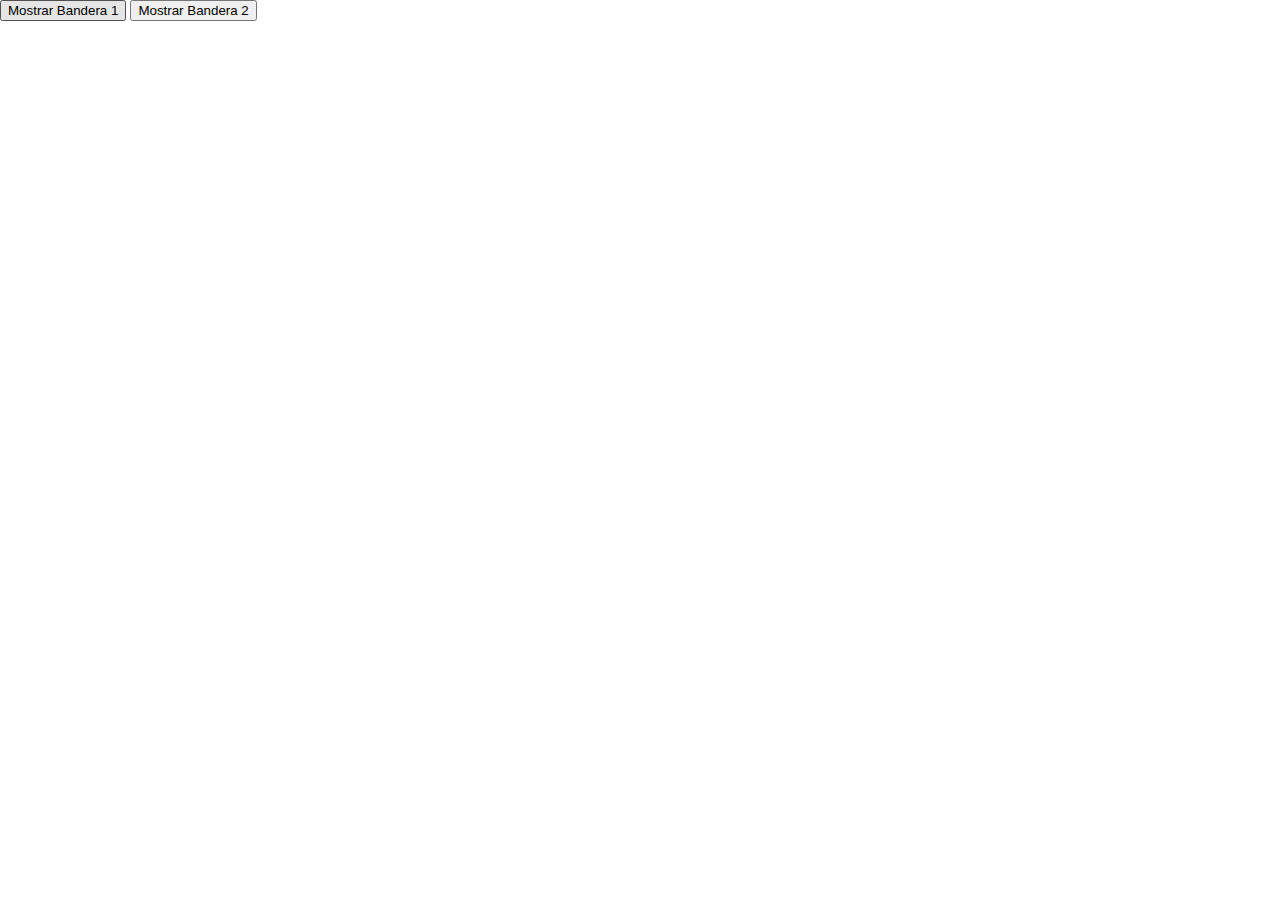
<file: index.html>
<!DOCTYPE html>
<html lang="en">

<head>
    <meta charset="UTF-8">
    <meta http-equiv="X-UA-Compatible" content="IE=edge">
    <meta name="viewport" content="width=device-width, initial-scale=1.0">
    <link rel="stylesheet" href="index.css">
    <title>Flags</title>
</head>

<body>
    <div id="usa" style="display:none;">
        <div id="azul">
            <div id="estrella1"></div>
            <div id="estrella2"></div>
            <div id="estrella3"></div>
            <div id="estrella4"></div>
            <div id="estrella5"></div>
            <div id="estrella6"></div>
            <div id="estrella7"></div>
            <div id="estrella8"></div>
            <div id="estrella9"></div>
            <div id="estrella10"></div>
            <div id="estrella11"></div>
            <div id="estrella12"></div>
            <div id="estrella13"></div>
            <div id="estrella14"></div>
            <div id="estrella15"></div>
            <div id="estrella16"></div>
            <div id="estrella17"></div>
            <div id="estrella18"></div>
            <div id="estrella19"></div>
            <div id="estrella20"></div>
            <div id="estrella21"></div>
            <div id="estrella22"></div>
            <div id="estrella23"></div>
            <div id="estrella24"></div>
            <div id="estrella25"></div>
            <div id="estrella26"></div>
            <div id="estrella27"></div>
            <div id="estrella28"></div>
            <div id="estrella29"></div>
            <div id="estrella30"></div>
            <div id="estrella31"></div>
            <div id="estrella32"></div>
            <div id="estrella33"></div>
            <div id="estrella34"></div>
            <div id="estrella35"></div>
            <div id="estrella36"></div>
            <div id="estrella37"></div>
            <div id="estrella38"></div>
            <div id="estrella39"></div>
            <div id="estrella40"></div>
            <div id="estrella41"></div>
            <div id="estrella42"></div>
            <div id="estrella43"></div>
            <div id="estrella44"></div>
            <div id="estrella45"></div>
            <div id="estrella46"></div>
            <div id="estrella47"></div>
            <div id="estrella48"></div>
            <div id="estrella49"></div>
            <div id="estrella50"></div>
        </div>
        <div id="linea1"></div>
        <div id="linea2"></div>
        <div id="linea3"></div>
        <div id="linea4"></div>
        <div id="linea5"></div>
        <div id="linea6"></div>
        <div id="linea7"></div>
    </div>
    <div id="mexico" style="display: none;">
        <div id="verde"></div>
        <div id="aguila"></div>
        <div id="rojo"></div>
    </div>
    <div id="chile" style="display: none;">
        <div id="azul1"></div>
        <div id="estrella51"></div>
        <div id="rojo1"></div>
    </div>
    <div id="argentina" style="display: none;">
        <div id="azul2"></div>
        <div id="escudo"></div>
        <div id="azul3"></div>
    </div>
    </div>
    <div id="alemania" style="display: none;">
        <div id="negro"></div>
        <div id="rojo2"></div>
        <div id="amarillo"></div>
    </div>
    <div id="alaska" style="display: none;">
        <div id="estrella52"></div>
        <div id="estrella53"></div>
        <div id="estrella54"></div>
        <div id="estrella55"></div>
        <div id="estrella56"></div>
        <div id="estrella57"></div>
        <div id="estrella58"></div>
        <div id="estrella59"></div>
    </div>

    <div id="china" style="display: none;">
        <div id="estrella60"></div>
        <div id="estrella61"></div>
        <div id="estrella62"></div>
        <div id="estrella63"></div>
        <div id="estrella64"></div>
    </div>
    </div>

    <div id="canada" style="display:none;">
        <div id="rojo3"></div>
        <div id="hoja"></div>
        <div id="rojo4"></div>
    </div>

    <div id="francia" style="display:none;">
        <div id="azul4"></div>
        <div id="rojo5"></div>
    </div>
    <div id="italia" style="display: none;">
        <div id="rojo6"></div>
        <div id="verde2"></div>
    </div>

    <div id="japon" style="display: none;">
        <div id="circuloRojo"></div>
    </div>

    <div id="rusia" style="display: none;">
        <div id="escudo1"></div>
        <div id="azul5"></div>
        <div id="rojo7"></div>
    </div>
    <div id="tailandia" style="display: none;">
        <div id="rojo8"></div>
        <div id="azul6"></div>
        <div id="rojo9"></div>
    </div>
    <div id="ecuador" style="display: none;">
        <div id="amarillo1"></div>
        <div id="azul7"></div>
        <div id="rojo10"></div>
        <div id="escudo2"></div>
    </div>
    <section id="bandera1" style="display: none;">
        Bandera 1
    </section>
    <section id="bandera2" style="display: none;">
        Bandera 2
    </section>

    <button id="mostrarBandera1">
        Mostrar Bandera 1
    </button>

    <button id="mostrarBandera2">
        Mostrar Bandera 2
    </button>

    <script>
        document.getElementById("mostrarBandera1").addEventListener("click", function () {
            var bandera1 = document.getElementById("bandera1");
            var bandera2 = document.getElementById("bandera2");

            bandera1.style.display = "";
            bandera2.style.display = "none";
        })

        document.getElementById("mostrarBandera2").addEventListener("click", function () {
            var bandera1 = document.getElementById("bandera1");
            var bandera2 = document.getElementById("bandera2");

            bandera1.style.display = "none";
            bandera2.style.display = "";
        })
    </script>
    <script src="index.js"></script>
</body>

</html>
</file>
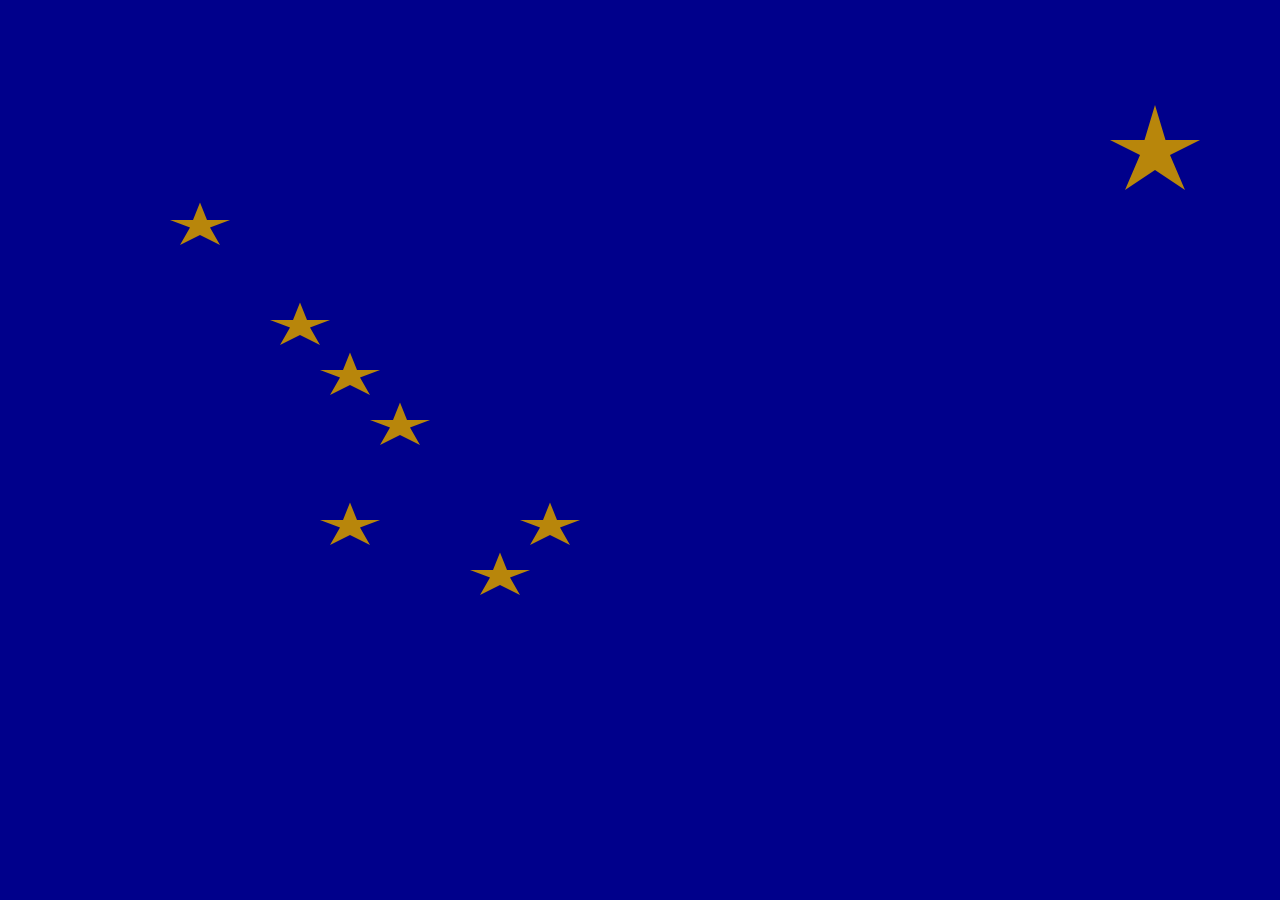
<file: bandera de alaska/index.html>
<!DOCTYPE html>
<html lang="en">
<head>
    <meta charset="UTF-8">
    <meta http-equiv="X-UA-Compatible" content="IE=edge">
    <meta name="viewport" content="width=device-width, initial-scale=1.0">
    <link rel="stylesheet" href="index.css">
    <title>Alaska</title>
</head>
<body>
    <div id="estrella"></div>
    <div id="estrella1"></div>
    <div id="estrella2"></div>
    <div id="estrella3"></div>
    <div id="estrella4"></div>
    <div id="estrella5"></div>
    <div id="estrella6"></div>
    <div id="estrella7"></div>
</body>
</html>
</file>
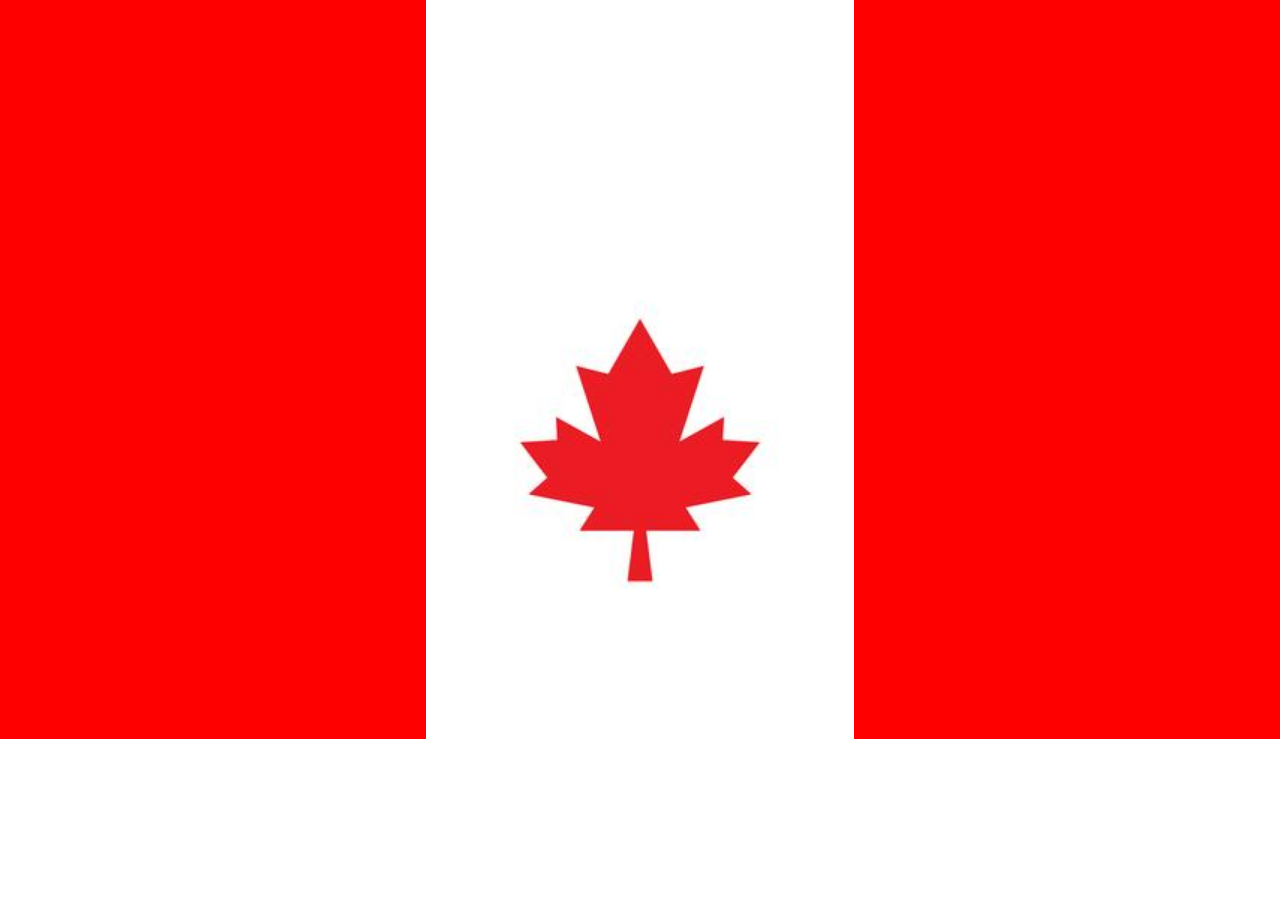
<file: bandera de canada/index.html>
<!DOCTYPE html>
<html lang="en">
<head>
    <meta charset="UTF-8">
    <meta http-equiv="X-UA-Compatible" content="IE=edge">
    <meta name="viewport" content="width=device-width, initial-scale=1.0">
    <title>Canada</title>
    <link rel="stylesheet" href="index.css">
</head>
<body>
    <div id="rojo1"></div>
    <div id="hoja"></div>
    <div id="rojo2"></div>
</body>
</html>
</file>
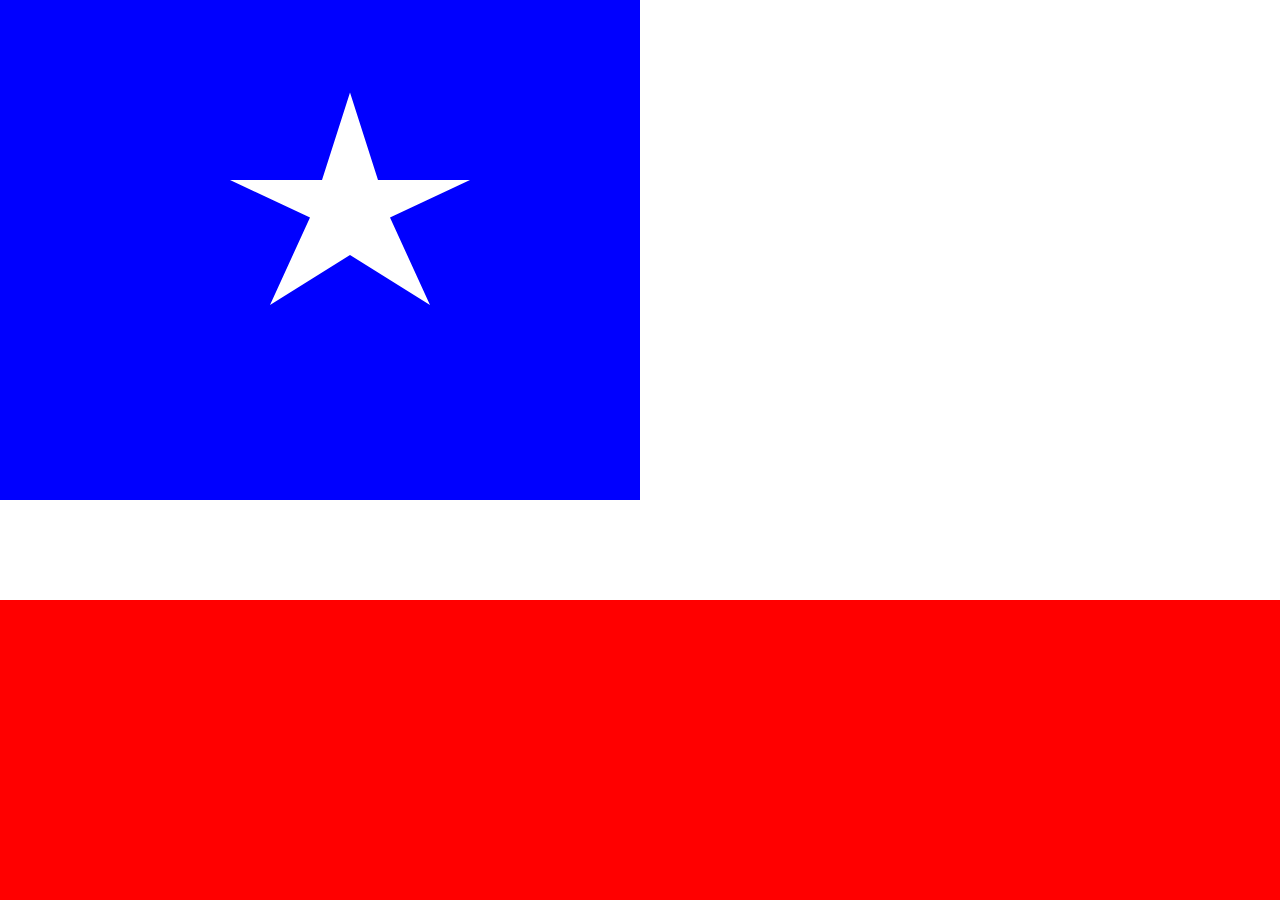
<file: bandera de chile/index.html>
<!DOCTYPE html>
<html lang="en">
<head>
    <meta charset="UTF-8">
    <meta http-equiv="X-UA-Compatible" content="IE=edge">
    <meta name="viewport" content="width=device-width, initial-scale=1.0">
    <link rel="stylesheet" href="index.css">
    <title>Chile</title>
</head>
<body>
   <div id="azul"></div>
   <div id="estrella"></div> 
   <div id="rojo"></div>
</body>
</html>
</file>
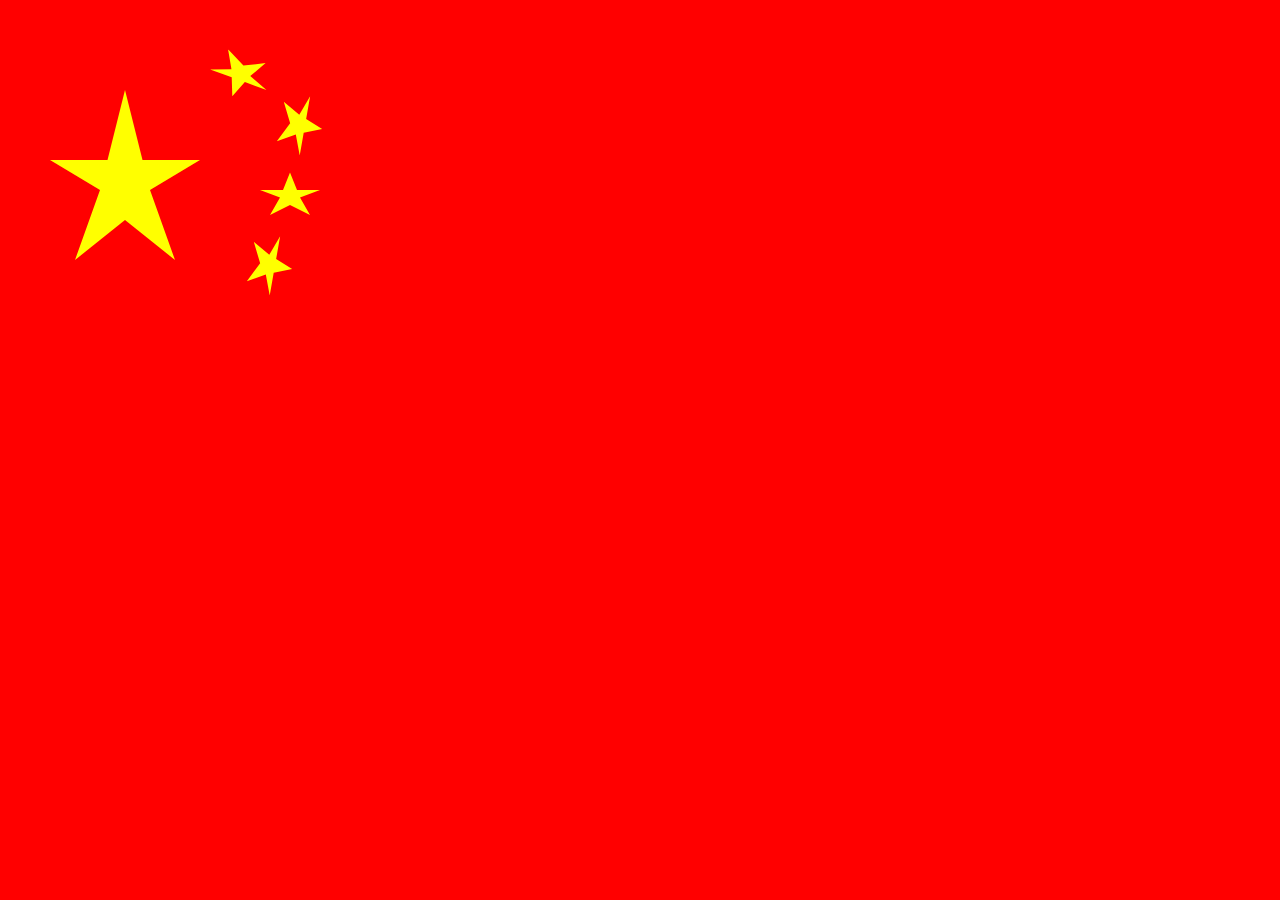
<file: bandera de china/index.html>
<!DOCTYPE html>
<html lang="en">
<head>
    <meta charset="UTF-8">
    <meta http-equiv="X-UA-Compatible" content="IE=edge">
    <meta name="viewport" content="width=device-width, initial-scale=1.0">
    <title>中國</title>
    <link rel="stylesheet" href="index.css">
</head>
<body>
    <div id="estrella"></div>
    <div id="estrella1"></div>
    <div id="estrella2"></div>
    <div id="estrella3"></div>
    <div id="estrella4"></div>
</body>
</html>
</file>
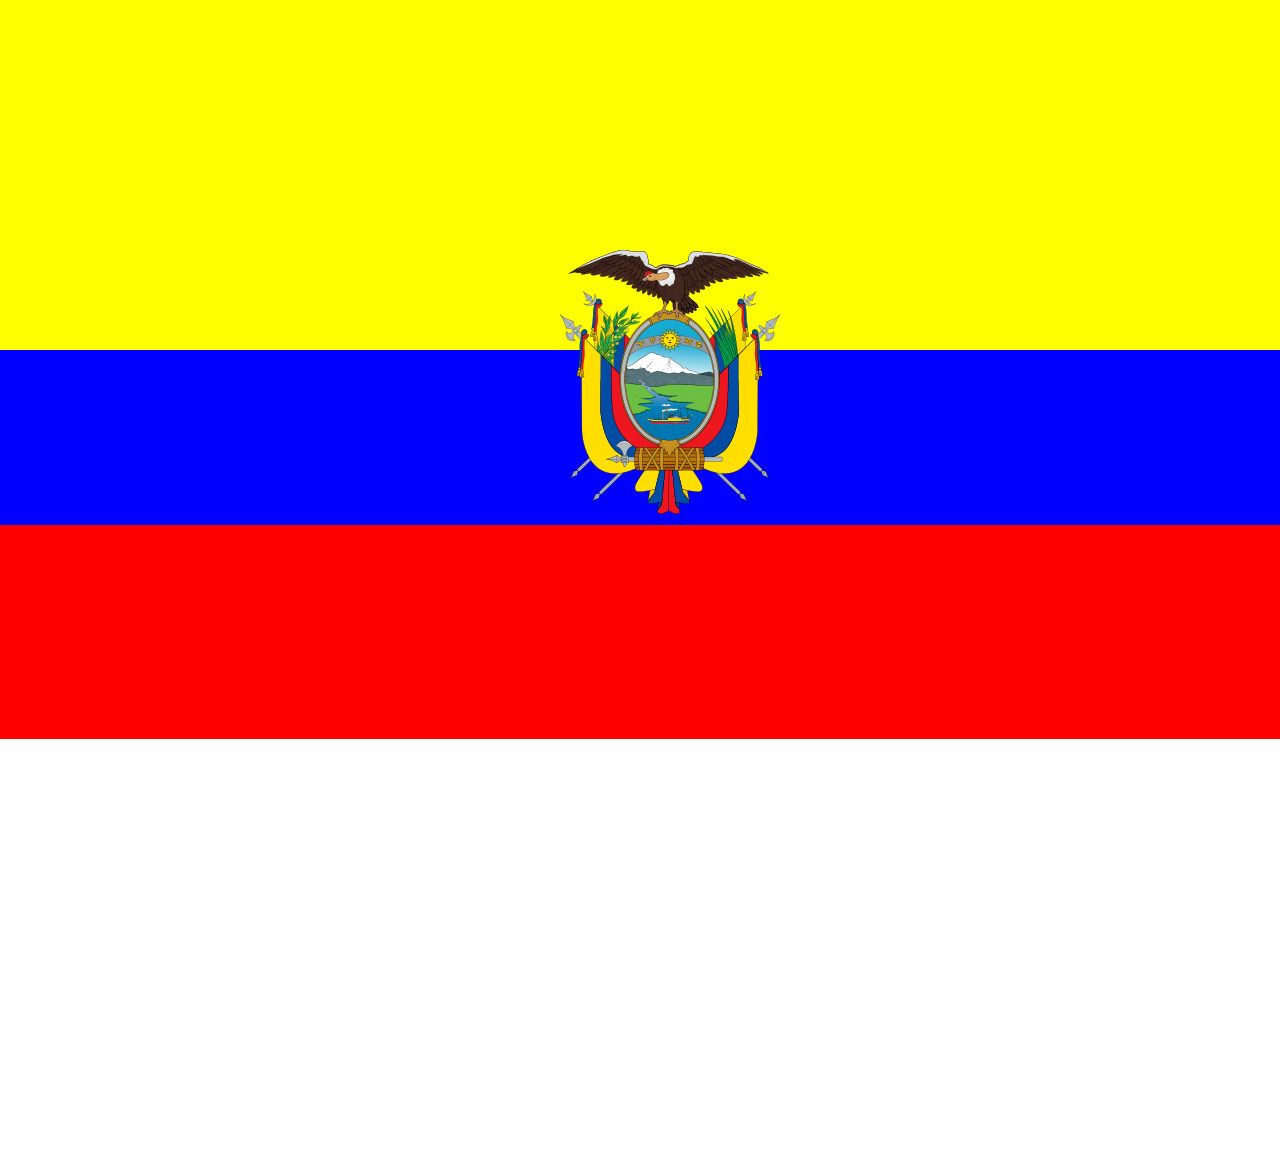
<file: bandera de ecuador/index.html>
<!DOCTYPE html>
<html lang="en">
<head>
    <meta charset="UTF-8">
    <meta http-equiv="X-UA-Compatible" content="IE=edge">
    <meta name="viewport" content="width=device-width, initial-scale=1.0">
    <link rel="stylesheet" href="index.css">
    <title>Ecuador</title>
</head>
<body>
    <div id="amarillo"></div>
    <div id="azul"></div>
    <div id="rojo"></div>
    <div id="escudo"></div>
</body>
</html>
</file>
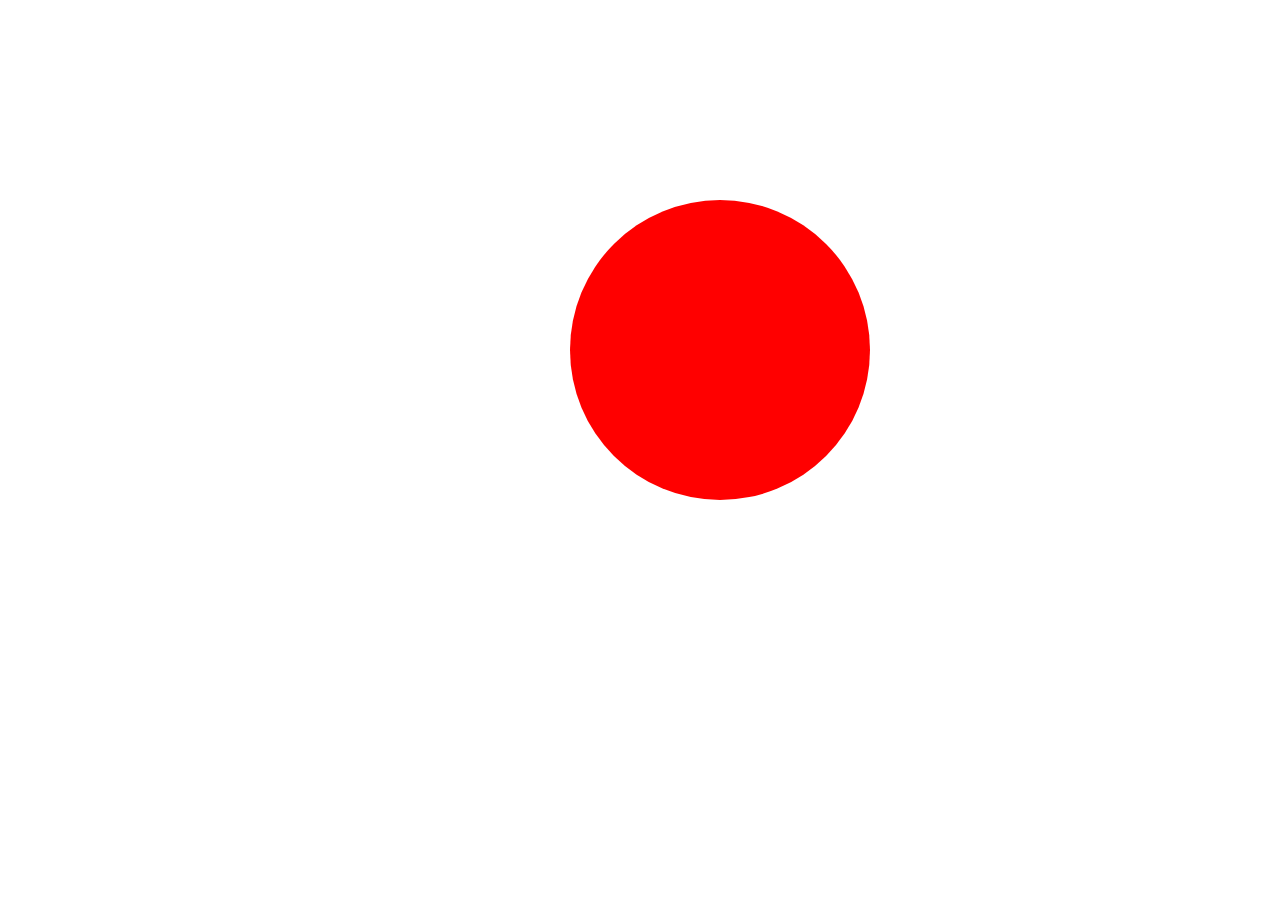
<file: bandera de japon/index.html>
<!DOCTYPE html>
<html lang="en">
<head>
    <meta charset="UTF-8">
    <meta http-equiv="X-UA-Compatible" content="IE=edge">
    <meta name="viewport" content="width=device-width, initial-scale=1.0">
    <link rel="stylesheet" href="index.css">
    <title>日本</title>
</head>
<body>
    <div id="circuloRojo"></div>
</body>
</html>
</file>
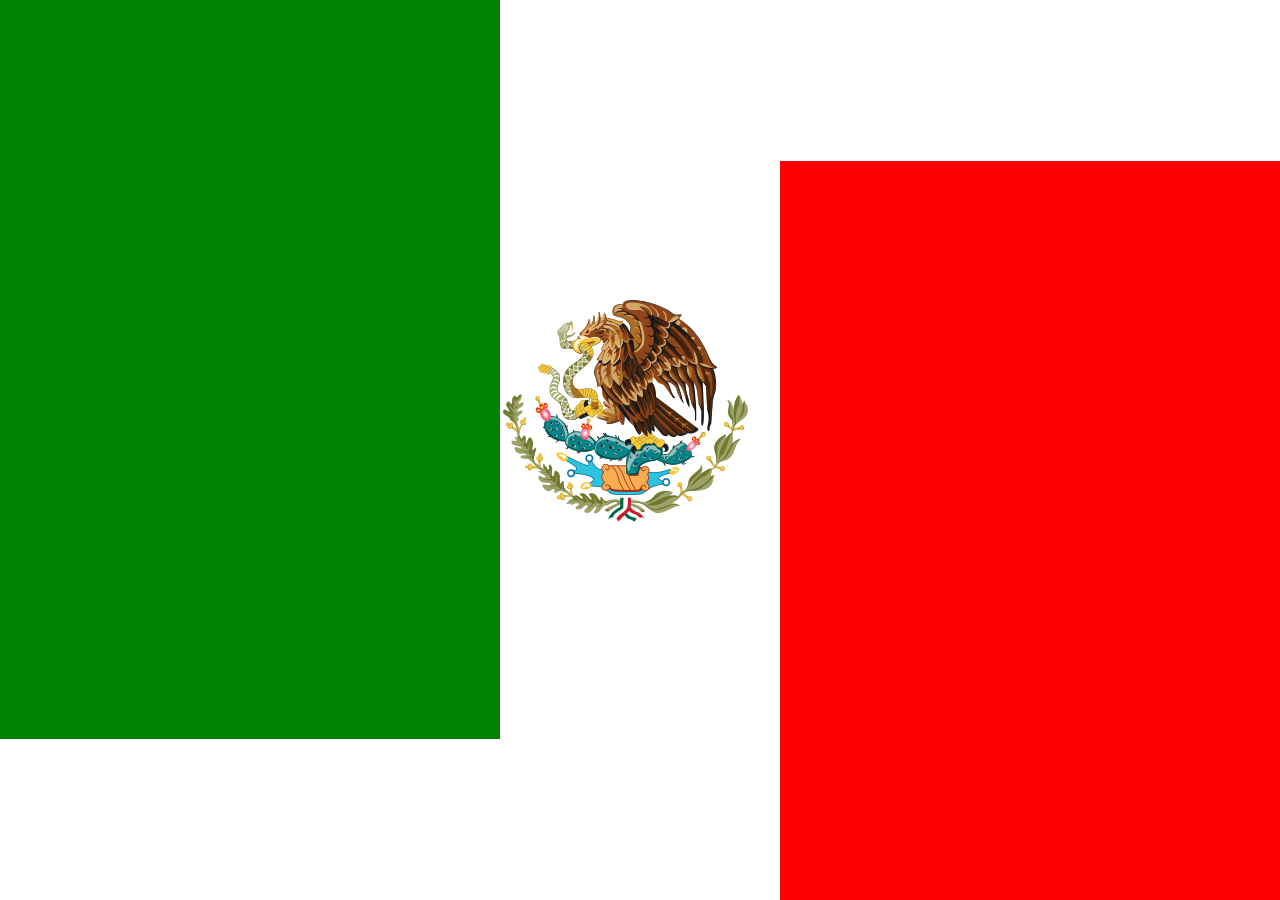
<file: bandera de mexico/index.html>
<!DOCTYPE html>
<html lang="en">
<head>
    <meta charset="UTF-8">
    <meta http-equiv="X-UA-Compatible" content="IE=edge">
    <meta name="viewport" content="width=device-width, initial-scale=1.0">
    <title>Mexico</title>
    <link rel="stylesheet" href="index.css">
    <link rel="stylesheet" href="245px-Coat_of_arms_of_Mexico.svg.png">
</head>
<body>
  <div id="verde"></div>  
  <div id="aguila"></div> 
  <div id="rojo"></div> 
</body>
</html>
</file>
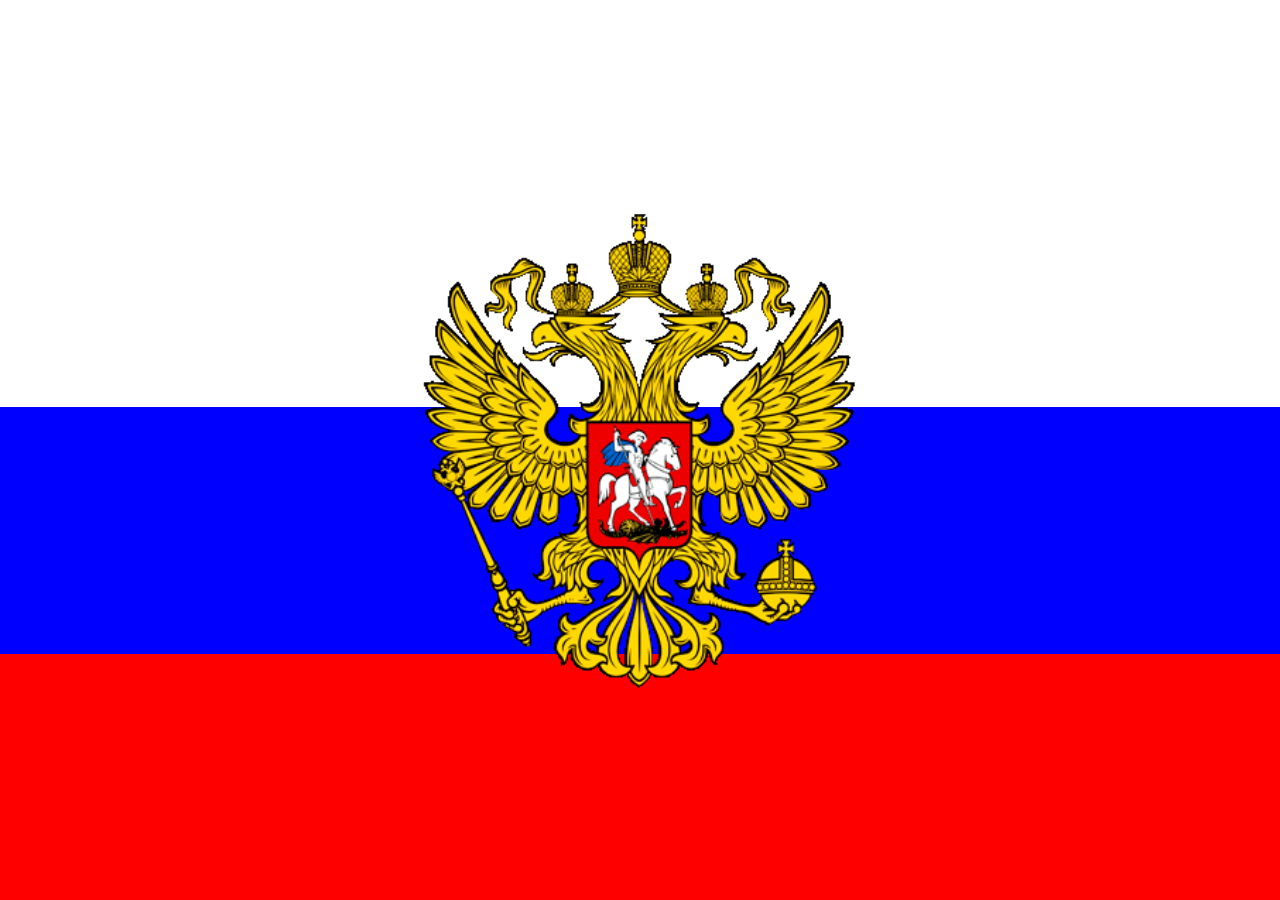
<file: bandera de Rusia/index.html>
<!DOCTYPE html>
<html lang="en">
<head>
    <meta charset="UTF-8">
    <meta http-equiv="X-UA-Compatible" content="IE=edge">
    <meta name="viewport" content="width=device-width, initial-scale=1.0">
    <title>Россия</title>
    <link rel="stylesheet" href="index.css">
</head>
<body>
    <div id="escudo"></div>
    <div id="azul"></div>
    <div id="rojo"></div>
</body>
</html>
</file>
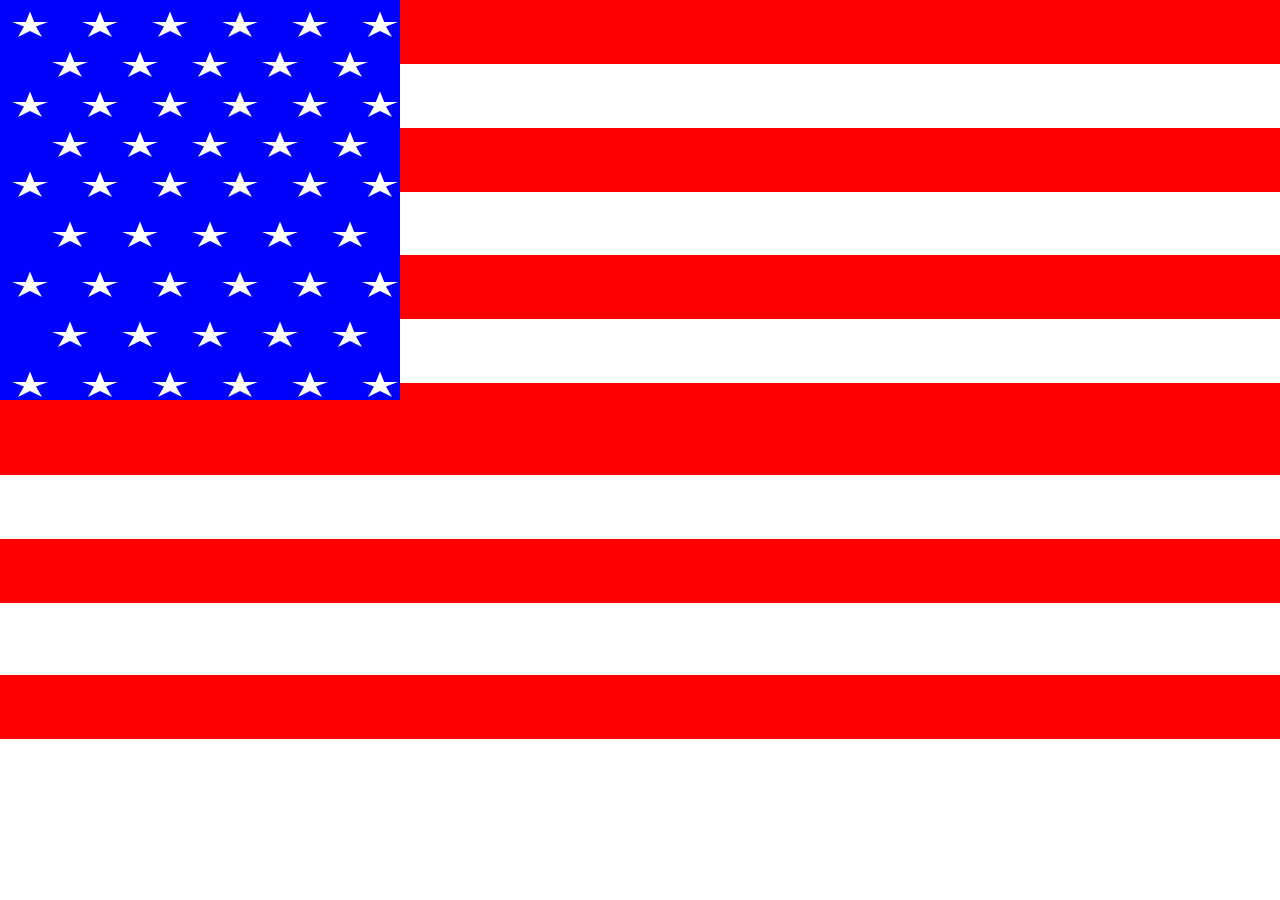
<file: bandera de U.S.A/index.html>
<!DOCTYPE html>
<html lang="en">
<head>
    <meta charset="UTF-8">
    <meta http-equiv="X-UA-Compatible" content="IE=edge">
    <meta name="viewport" content="width=device-width, initial-scale=1.0">
    <link rel="stylesheet" href="index.css">
    <title>U.S.A</title>
</head>
<body>
    <div id="azul">
    <div id="estrella1"></div>
    <div id="estrella2"></div>
    <div id="estrella3"></div>
    <div id="estrella4"></div>
    <div id="estrella5"></div>
    <div id="estrella6"></div>
    <div id="estrella7"></div>
    <div id="estrella8"></div>
    <div id="estrella9"></div>
    <div id="estrella10"></div>
    <div id="estrella11"></div>
    <div id="estrella12"></div>
    <div id="estrella13"></div>
    <div id="estrella14"></div>
    <div id="estrella15"></div>
    <div id="estrella16"></div>
    <div id="estrella17"></div>
    <div id="estrella18"></div>
    <div id="estrella19"></div>
    <div id="estrella20"></div>
    <div id="estrella21"></div>
    <div id="estrella22"></div>
    <div id="estrella23"></div>
    <div id="estrella24"></div>
    <div id="estrella25"></div>
    <div id="estrella26"></div>
    <div id="estrella27"></div>
    <div id="estrella28"></div>
    <div id="estrella29"></div>
    <div id="estrella30"></div>
    <div id="estrella31"></div>
    <div id="estrella32"></div>
    <div id="estrella33"></div>
    <div id="estrella34"></div>
    <div id="estrella35"></div>
    <div id="estrella36"></div>
    <div id="estrella37"></div>
    <div id="estrella38"></div>
    <div id="estrella39"></div>
    <div id="estrella40"></div>
    <div id="estrella41"></div>
    <div id="estrella42"></div>
    <div id="estrella43"></div>
    <div id="estrella44"></div>
    <div id="estrella45"></div>
    <div id="estrella46"></div>
    <div id="estrella47"></div>
    <div id="estrella48"></div>
    <div id="estrella49"></div>
    <div id="estrella50"></div></div>
    <div id="linea1"></div>
    <div id="linea2"></div>
    <div id="linea3"></div>
    <div id="linea4"></div>
    <div id="linea5"></div>
    <div id="linea6"></div>
    <div id="linea7"></div>
</body>
</html>
</file>
<file: index.css>
body{
    margin: 0px;
    padding: 0px;
}
#azul{
    background-color: blue;
    width: 400px;
    height: 400px;
    z-index: 1;
}
#estrella1{
    left: 0px;
    top: 10px;
    position: absolute;
    background-color: white;
    clip-path: polygon(50% 5%, 57% 40%, 80% 40%, 60% 55%, 70% 90%, 50% 70%, 30% 90%, 40% 55%, 20% 40%, 43% 40%);
    z-index: 1;
    width: 60px;
    height: 30px;
}
#estrella2{
    left: 70px;
    top: 10px;
    position: absolute;
    background-color: white;
    clip-path: polygon(50% 5%, 57% 40%, 80% 40%, 60% 55%, 70% 90%, 50% 70%, 30% 90%, 40% 55%, 20% 40%, 43% 40%);
    z-index: 1;
    width: 60px;
    height: 30px;
}
#estrella3{
    left: 140px;
    top: 10px;
    position: absolute;
    background-color: white;
    clip-path: polygon(50% 5%, 57% 40%, 80% 40%, 60% 55%, 70% 90%, 50% 70%, 30% 90%, 40% 55%, 20% 40%, 43% 40%);
    z-index: 1;
    width: 60px;
    height: 30px;
}
#estrella4{
    left: 210px;
    top: 10px;
    position: absolute;
    background-color: white;
    clip-path: polygon(50% 5%, 57% 40%, 80% 40%, 60% 55%, 70% 90%, 50% 70%, 30% 90%, 40% 55%, 20% 40%, 43% 40%);
    z-index: 1;
    width: 60px;
    height: 30px;
}
#estrella5{
    left: 280px;
    top: 10px;
    position: absolute;
    background-color: white;
    clip-path: polygon(50% 5%, 57% 40%, 80% 40%, 60% 55%, 70% 90%, 50% 70%, 30% 90%, 40% 55%, 20% 40%, 43% 40%);
    z-index: 1;
    width: 60px;
    height: 30px;
}
#estrella6{
    left: 350px;
    top: 10px;
    position: absolute;
    background-color: white;
    clip-path: polygon(50% 5%, 57% 40%, 80% 40%, 60% 55%, 70% 90%, 50% 70%, 30% 90%, 40% 55%, 20% 40%, 43% 40%);
    z-index: 1;
    width: 60px;
    height: 30px;
}
#estrella7{
    left: 40px;
    top: 50px;
    position: absolute;
    clip-path: polygon(50% 5%, 57% 40%, 80% 40%, 60% 55%, 70% 90%, 50% 70%, 30% 90%, 40% 55%, 20% 40%, 43% 40%);
    width: 60px;
    height: 30px;
    z-index: 1;
    background-color: white;
}
#estrella8{
    left: 110px;
    top: 50px;
    position: absolute;
    clip-path: polygon(50% 5%, 57% 40%, 80% 40%, 60% 55%, 70% 90%, 50% 70%, 30% 90%, 40% 55%, 20% 40%, 43% 40%);
    width: 60px;
    height: 30px;
    z-index: 1;
    background-color: white;
}
#estrella9{
    left: 180px;
    top: 50px;
    position: absolute;
    clip-path: polygon(50% 5%, 57% 40%, 80% 40%, 60% 55%, 70% 90%, 50% 70%, 30% 90%, 40% 55%, 20% 40%, 43% 40%);
    width: 60px;
    height: 30px;
    z-index: 1;
    background-color: white;
}
#estrella10{
    left: 250px;
    top: 50px;
    position: absolute;
    clip-path: polygon(50% 5%, 57% 40%, 80% 40%, 60% 55%, 70% 90%, 50% 70%, 30% 90%, 40% 55%, 20% 40%, 43% 40%);
    width: 60px;
    height: 30px;
    z-index: 1;
    background-color: white;
}
#estrella11{
    left: 320px;
    top: 50px;
    position: absolute;
    clip-path: polygon(50% 5%, 57% 40%, 80% 40%, 60% 55%, 70% 90%, 50% 70%, 30% 90%, 40% 55%, 20% 40%, 43% 40%);
    width: 60px;
    height: 30px;
    z-index: 1;
    background-color: white;
}
#estrella12{
    left: 0px;
    top: 90px;
    position: absolute;
    background-color: white;
    clip-path: polygon(50% 5%, 57% 40%, 80% 40%, 60% 55%, 70% 90%, 50% 70%, 30% 90%, 40% 55%, 20% 40%, 43% 40%);
    z-index: 1;
    width: 60px;
    height: 30px;
}
#estrella13{
    left: 70px;
    top: 90px;
    position: absolute;
    background-color: white;
    clip-path: polygon(50% 5%, 57% 40%, 80% 40%, 60% 55%, 70% 90%, 50% 70%, 30% 90%, 40% 55%, 20% 40%, 43% 40%);
    z-index: 1;
    width: 60px;
    height: 30px;
}
#estrella14{
    left: 140px;
    top: 90px;
    position: absolute;
    background-color: white;
    clip-path: polygon(50% 5%, 57% 40%, 80% 40%, 60% 55%, 70% 90%, 50% 70%, 30% 90%, 40% 55%, 20% 40%, 43% 40%);
    z-index: 1;
    width: 60px;
    height: 30px;
}
#estrella15{
    left: 210px;
    top: 90px;
    position: absolute;
    background-color: white;
    clip-path: polygon(50% 5%, 57% 40%, 80% 40%, 60% 55%, 70% 90%, 50% 70%, 30% 90%, 40% 55%, 20% 40%, 43% 40%);
    z-index: 1;
    width: 60px;
    height: 30px;
}
#estrella16{
    left: 280px;
    top: 90px;
    position: absolute;
    background-color: white;
    clip-path: polygon(50% 5%, 57% 40%, 80% 40%, 60% 55%, 70% 90%, 50% 70%, 30% 90%, 40% 55%, 20% 40%, 43% 40%);
    z-index: 1;
    width: 60px;
    height: 30px;
}
#estrella17{
    left: 350px;
    top: 90px;
    position: absolute;
    background-color: white;
    clip-path: polygon(50% 5%, 57% 40%, 80% 40%, 60% 55%, 70% 90%, 50% 70%, 30% 90%, 40% 55%, 20% 40%, 43% 40%);
    z-index: 1;
    width: 60px;
    height: 30px;
}
#estrella18{
    left: 40px;
    top: 130px;
    position: absolute;
    clip-path: polygon(50% 5%, 57% 40%, 80% 40%, 60% 55%, 70% 90%, 50% 70%, 30% 90%, 40% 55%, 20% 40%, 43% 40%);
    width: 60px;
    height: 30px;
    z-index: 1;
    background-color: white;
}
#estrella19{
    left: 110px;
    top: 130px;
    position: absolute;
    clip-path: polygon(50% 5%, 57% 40%, 80% 40%, 60% 55%, 70% 90%, 50% 70%, 30% 90%, 40% 55%, 20% 40%, 43% 40%);
    width: 60px;
    height: 30px;
    z-index: 1;
    background-color: white;
}
#estrella20{
    left: 180px;
    top: 130px;
    position: absolute;
    clip-path: polygon(50% 5%, 57% 40%, 80% 40%, 60% 55%, 70% 90%, 50% 70%, 30% 90%, 40% 55%, 20% 40%, 43% 40%);
    width: 60px;
    height: 30px;
    z-index: 1;
    background-color: white;
}
#estrella21{
    left: 250px;
    top: 130px;
    position: absolute;
    clip-path: polygon(50% 5%, 57% 40%, 80% 40%, 60% 55%, 70% 90%, 50% 70%, 30% 90%, 40% 55%, 20% 40%, 43% 40%);
    width: 60px;
    height: 30px;
    z-index: 1;
    background-color: white;
}
#estrella22{
    left: 320px;
    top: 130px;
    position: absolute;
    clip-path: polygon(50% 5%, 57% 40%, 80% 40%, 60% 55%, 70% 90%, 50% 70%, 30% 90%, 40% 55%, 20% 40%, 43% 40%);
    width: 60px;
    height: 30px;
    z-index: 1;
    background-color: white;
}
#estrella23{
    left: 0px;
    top: 170px;
    position: absolute;
    background-color: white;
    clip-path: polygon(50% 5%, 57% 40%, 80% 40%, 60% 55%, 70% 90%, 50% 70%, 30% 90%, 40% 55%, 20% 40%, 43% 40%);
    z-index: 1;
    width: 60px;
    height: 30px;
}
#estrella24{
    left: 70px;
    top: 170px;
    position: absolute;
    background-color: white;
    clip-path: polygon(50% 5%, 57% 40%, 80% 40%, 60% 55%, 70% 90%, 50% 70%, 30% 90%, 40% 55%, 20% 40%, 43% 40%);
    z-index: 1;
    width: 60px;
    height: 30px;
}
#estrella25{
    left: 140px;
    top: 170px;
    position: absolute;
    background-color: white;
    clip-path: polygon(50% 5%, 57% 40%, 80% 40%, 60% 55%, 70% 90%, 50% 70%, 30% 90%, 40% 55%, 20% 40%, 43% 40%);
    z-index: 1;
    width: 60px;
    height: 30px;
}
#estrella26{
    left: 210px;
    top: 170px;
    position: absolute;
    background-color: white;
    clip-path: polygon(50% 5%, 57% 40%, 80% 40%, 60% 55%, 70% 90%, 50% 70%, 30% 90%, 40% 55%, 20% 40%, 43% 40%);
    z-index: 1;
    width: 60px;
    height: 30px;
}
#estrella27{
    left: 280px;
    top: 170px;
    position: absolute;
    background-color: white;
    clip-path: polygon(50% 5%, 57% 40%, 80% 40%, 60% 55%, 70% 90%, 50% 70%, 30% 90%, 40% 55%, 20% 40%, 43% 40%);
    z-index: 1;
    width: 60px;
    height: 30px;
}
#estrella28{
    left: 350px;
    top: 170px;
    position: absolute;
    background-color: white;
    clip-path: polygon(50% 5%, 57% 40%, 80% 40%, 60% 55%, 70% 90%, 50% 70%, 30% 90%, 40% 55%, 20% 40%, 43% 40%);
    z-index: 1;
    width: 60px;
    height: 30px;
}
#estrella29{
    left: 40px;
    top: 220px;
    position: absolute;
    clip-path: polygon(50% 5%, 57% 40%, 80% 40%, 60% 55%, 70% 90%, 50% 70%, 30% 90%, 40% 55%, 20% 40%, 43% 40%);
    width: 60px;
    height: 30px;
    z-index: 1;
    background-color: white;
}
#estrella30{
    left: 110px;
    top: 220px;
    position: absolute;
    clip-path: polygon(50% 5%, 57% 40%, 80% 40%, 60% 55%, 70% 90%, 50% 70%, 30% 90%, 40% 55%, 20% 40%, 43% 40%);
    width: 60px;
    height: 30px;
    z-index: 1;
    background-color: white;
}
#estrella31{
    left: 180px;
    top: 220px;
    position: absolute;
    clip-path: polygon(50% 5%, 57% 40%, 80% 40%, 60% 55%, 70% 90%, 50% 70%, 30% 90%, 40% 55%, 20% 40%, 43% 40%);
    width: 60px;
    height: 30px;
    z-index: 1;
    background-color: white;
}
#estrella32{
    left: 250px;
    top: 220px;
    position: absolute;
    clip-path: polygon(50% 5%, 57% 40%, 80% 40%, 60% 55%, 70% 90%, 50% 70%, 30% 90%, 40% 55%, 20% 40%, 43% 40%);
    width: 60px;
    height: 30px;
    z-index: 1;
    background-color: white;
}
#estrella33{
    left: 320px;
    top: 220px;
    position: absolute;
    clip-path: polygon(50% 5%, 57% 40%, 80% 40%, 60% 55%, 70% 90%, 50% 70%, 30% 90%, 40% 55%, 20% 40%, 43% 40%);
    width: 60px;
    height: 30px;
    z-index: 1;
    background-color: white;
}
#estrella34{
    left: 0px;
    top: 270px;
    position: absolute;
    background-color: white;
    clip-path: polygon(50% 5%, 57% 40%, 80% 40%, 60% 55%, 70% 90%, 50% 70%, 30% 90%, 40% 55%, 20% 40%, 43% 40%);
    z-index: 1;
    width: 60px;
    height: 30px;
}
#estrella35{
    left: 70px;
    top: 270px;
    position: absolute;
    background-color: white;
    clip-path: polygon(50% 5%, 57% 40%, 80% 40%, 60% 55%, 70% 90%, 50% 70%, 30% 90%, 40% 55%, 20% 40%, 43% 40%);
    z-index: 1;
    width: 60px;
    height: 30px;
}
#estrella36{
    left: 140px;
    top: 270px;
    position: absolute;
    background-color: white;
    clip-path: polygon(50% 5%, 57% 40%, 80% 40%, 60% 55%, 70% 90%, 50% 70%, 30% 90%, 40% 55%, 20% 40%, 43% 40%);
    z-index: 1;
    width: 60px;
    height: 30px;
}
#estrella37{
    left: 210px;
    top: 270px;
    position: absolute;
    background-color: white;
    clip-path: polygon(50% 5%, 57% 40%, 80% 40%, 60% 55%, 70% 90%, 50% 70%, 30% 90%, 40% 55%, 20% 40%, 43% 40%);
    z-index: 1;
    width: 60px;
    height: 30px;
}
#estrella38{
    left: 280px;
    top: 270px;
    position: absolute;
    background-color: white;
    clip-path: polygon(50% 5%, 57% 40%, 80% 40%, 60% 55%, 70% 90%, 50% 70%, 30% 90%, 40% 55%, 20% 40%, 43% 40%);
    z-index: 1;
    width: 60px;
    height: 30px;
}
#estrella39{
    left: 350px;
    top: 270px;
    position: absolute;
    background-color: white;
    clip-path: polygon(50% 5%, 57% 40%, 80% 40%, 60% 55%, 70% 90%, 50% 70%, 30% 90%, 40% 55%, 20% 40%, 43% 40%);
    z-index: 1;
    width: 60px;
    height: 30px;
}
#estrella40{
    left: 40px;
    top: 320px;
    position: absolute;
    clip-path: polygon(50% 5%, 57% 40%, 80% 40%, 60% 55%, 70% 90%, 50% 70%, 30% 90%, 40% 55%, 20% 40%, 43% 40%);
    width: 60px;
    height: 30px;
    z-index: 1;
    background-color: white;
}
#estrella41{
    left: 110px;
    top: 320px;
    position: absolute;
    clip-path: polygon(50% 5%, 57% 40%, 80% 40%, 60% 55%, 70% 90%, 50% 70%, 30% 90%, 40% 55%, 20% 40%, 43% 40%);
    width: 60px;
    height: 30px;
    z-index: 1;
    background-color: white;
}
#estrella42{
    left: 180px;
    top: 320px;
    position: absolute;
    clip-path: polygon(50% 5%, 57% 40%, 80% 40%, 60% 55%, 70% 90%, 50% 70%, 30% 90%, 40% 55%, 20% 40%, 43% 40%);
    width: 60px;
    height: 30px;
    z-index: 1;
    background-color: white;
}
#estrella43{
    left: 250px;
    top: 320px;
    position: absolute;
    clip-path: polygon(50% 5%, 57% 40%, 80% 40%, 60% 55%, 70% 90%, 50% 70%, 30% 90%, 40% 55%, 20% 40%, 43% 40%);
    width: 60px;
    height: 30px;
    z-index: 1;
    background-color: white;
}
#estrella44{
    left: 320px;
    top: 320px;
    position: absolute;
    clip-path: polygon(50% 5%, 57% 40%, 80% 40%, 60% 55%, 70% 90%, 50% 70%, 30% 90%, 40% 55%, 20% 40%, 43% 40%);
    width: 60px;
    height: 30px;
    z-index: 1;
    background-color: white;
}
#estrella45{
    left: 0px;
    top: 370px;
    position: absolute;
    background-color: white;
    clip-path: polygon(50% 5%, 57% 40%, 80% 40%, 60% 55%, 70% 90%, 50% 70%, 30% 90%, 40% 55%, 20% 40%, 43% 40%);
    z-index: 1;
    width: 60px;
    height: 30px;
}
#estrella46{
    left: 70px;
    top: 370px;
    position: absolute;
    background-color: white;
    clip-path: polygon(50% 5%, 57% 40%, 80% 40%, 60% 55%, 70% 90%, 50% 70%, 30% 90%, 40% 55%, 20% 40%, 43% 40%);
    z-index: 1;
    width: 60px;
    height: 30px;
}
#estrella47{
    left: 140px;
    top: 370px;
    position: absolute;
    background-color: white;
    clip-path: polygon(50% 5%, 57% 40%, 80% 40%, 60% 55%, 70% 90%, 50% 70%, 30% 90%, 40% 55%, 20% 40%, 43% 40%);
    z-index: 1;
    width: 60px;
    height: 30px;
}
#estrella48{
    left: 210px;
    top: 370px;
    position: absolute;
    background-color: white;
    clip-path: polygon(50% 5%, 57% 40%, 80% 40%, 60% 55%, 70% 90%, 50% 70%, 30% 90%, 40% 55%, 20% 40%, 43% 40%);
    z-index: 1;
    width: 60px;
    height: 30px;
}
#estrella49{
    left: 280px;
    top: 370px;
    position: absolute;
    background-color: white;
    clip-path: polygon(50% 5%, 57% 40%, 80% 40%, 60% 55%, 70% 90%, 50% 70%, 30% 90%, 40% 55%, 20% 40%, 43% 40%);
    z-index: 1;
    width: 60px;
    height: 30px;
}
#estrella50{
    left: 350px;
    top: 370px;
    position: absolute;
    background-color: white;
    clip-path: polygon(50% 5%, 57% 40%, 80% 40%, 60% 55%, 70% 90%, 50% 70%, 30% 90%, 40% 55%, 20% 40%, 43% 40%);
    z-index: 1;
    width: 60px;
    height: 30px;
}
#linea1{
    top: 0px;
    position: absolute;
    height: 64px;
    width: 1536px;
    background-color: red;
    z-index: -1;
}
#linea2{
    top: 128px;
    position: absolute;
    height: 64px;
    width: 1536px;
    background-color: red;
    z-index: -1;
}
#linea3{
    top: 255px;
    position: absolute;
    height: 64px;
    width: 1536px;
    background-color: red;
    z-index: -1;
}
#linea4{
    top: 383px;
    position: absolute;
    height: 64px;
    width: 1536px;
    background-color: red;
    z-index: -1;
}
#linea5{
    top: 411px;
    position: absolute;
    height: 64px;
    width: 1536px;
    background-color: red;
    z-index: -1;
}
#linea6{
    top: 539px;
    position: absolute;
    height: 64px;
    width: 1536px;
    background-color: red;
    z-index: -1;
}
#linea7{
    top: 675px;
    position: absolute;
    height: 64px;
    width: 1536px;
    background-color: red;
    z-index: -1;
}
#aguila{
    background-image: url('245px-Coat_of_arms_of_Mexico.svg.png');
    margin: 0px;
    padding: 0px;
    top: 300px;
    position: absolute;
    width: 275px;
    height: 275px;
    left: calc(50% - (275px/2));
    background-repeat: no-repeat;
}
#verde{
    background-color: green;
    height: 739px;
    width: 500px;
    margin: 0px;
    padding: 0px;
}
#rojo{
    background-color: red;
    margin: 0px;
    padding: 0px;
    width: 500px;
    height: 739px;
    right: 0px;
    bottom: 0px;
    position: absolute;
}
body{
    margin: 0px;
    padding: 0px;

}
#rojo1{
    background-color: red;
    bottom: 0px;
    position: absolute;
    width: 100%;
    height: 300px;
    margin: 0px;
    padding: 0px;
}

#azul1{
    background-color: blue;
    width: 50%;
    height: 500px;
}
#estrella51{
    clip-path: polygon(50% 5%, 57% 40%, 80% 40%, 60% 55%, 70% 90%, 50% 70%, 30% 90%, 40% 55%, 20% 40%, 43% 40%);
    width: 400px;
    height: 250px;
    top: 80px;
    background-color: white;
    z-index: 2;
    left: 150px;
    position: absolute;
}
body{
    margin: 0px;
    padding: 0px;
}
#azul2{
    position: absolute;
    top: 0px;
    margin: 0px;
    padding: 0px;
    background-color: rgb(0, 140, 255);
    width: 100%;
    height: 230px;
}
#azul3{
    position: absolute;
    bottom: 0px;
    background-color: rgb(0, 140, 255);
    width: 100%;
    height: 230px;
}
#escudo{
    top: 217px;
    left: 550px;
    position: absolute;
    width: 300px;
    height: 300px;
    background-image: url('480px-Sol_de_Mayo_Bandera_Argentina.png');
    background-repeat: no-repeat;
    z-index: 1;
    background-size: contain;
}

#negro{
    width: 100%;
    height: 246.3333333333333px;
    background-color: black;
    margin: 0px;
    padding: 0px;
}
#rojo2{
    top: 246px;
    position: absolute;
    width: 100%;
    height: 246.3333333333333px;
    background-color: red;
    margin: 0px;
    padding: 0px;
}#amarillo{
    bottom: 0px;
    position: absolute;
    width: 100%;
    height: 246.3333333333333px;
    background-color: yellow;
    margin: 0px;
    padding: 0px;
}

#rojo3{
    height: 739px;
    width: 33.3%;
    background-color: red;
}#rojo4{
    top: 0px;
    right: 0px;
    position: absolute;
    height: 739px;
    width: 33.3%;
    background-color: red;
}
#hoja{
    height: 300px;
    width: 300px;
    background-image: url('maple_leaf_034.jpg');
    left: calc(50% - 300px/2);
    top: calc(50% - 300px/2);
    position: absolute;
    background-repeat: no-repeat;
    background-size: contain;
}
#estrella52{
    top:100px;
    right: 50px;
    position: absolute;
    width: 150px;
    height: 100px;
    background-color: darkgoldenrod;
    clip-path: polygon(50% 5%, 57% 40%, 80% 40%, 60% 55%, 70% 90%, 50% 70%, 30% 90%, 40% 55%, 20% 40%, 43% 40%);
}
#estrella53{
    left: 150px;
    top: 200px;
    position: absolute;
    width: 100px;
    height: 50px;
    background-color: darkgoldenrod;
    clip-path: polygon(50% 5%, 57% 40%, 80% 40%, 60% 55%, 70% 90%, 50% 70%, 30% 90%, 40% 55%, 20% 40%, 43% 40%);
}
#estrella54{
    left: 250px;
    top: 300px;
    position: absolute;
    width: 100px;
    height: 50px;
    background-color: darkgoldenrod;
    clip-path: polygon(50% 5%, 57% 40%, 80% 40%, 60% 55%, 70% 90%, 50% 70%, 30% 90%, 40% 55%, 20% 40%, 43% 40%);
}
#estrella55{
     left: 300px;
     top: 350px;
     position: absolute;
    width: 100px;
    height: 50px;
    background-color: darkgoldenrod;
    clip-path: polygon(50% 5%, 57% 40%, 80% 40%, 60% 55%, 70% 90%, 50% 70%, 30% 90%, 40% 55%, 20% 40%, 43% 40%);
}
#estrella56{
    left: 350px;
    top: 400px;
    position: absolute;
    width: 100px;
    height: 50px;
    background-color: darkgoldenrod;
    clip-path: polygon(50% 5%, 57% 40%, 80% 40%, 60% 55%, 70% 90%, 50% 70%, 30% 90%, 40% 55%, 20% 40%, 43% 40%);
}
#estrella57{
    left: 300px;
    top: 500px;
    position: absolute;
    width: 100px;
    height: 50px;
    background-color: darkgoldenrod;
    clip-path: polygon(50% 5%, 57% 40%, 80% 40%, 60% 55%, 70% 90%, 50% 70%, 30% 90%, 40% 55%, 20% 40%, 43% 40%);
}
#estrella58{
    left: 450px;
    top: 550px;
    position: absolute;
    width: 100px;
    height: 50px;
    background-color: darkgoldenrod;
    clip-path: polygon(50% 5%, 57% 40%, 80% 40%, 60% 55%, 70% 90%, 50% 70%, 30% 90%, 40% 55%, 20% 40%, 43% 40%);
}
#estrella59{
    left: 500px;
    top: 500px;
    position: absolute;
    width: 100px;
    height: 50px;
    background-color: darkgoldenrod;
    clip-path: polygon(50% 5%, 57% 40%, 80% 40%, 60% 55%, 70% 90%, 50% 70%, 30% 90%, 40% 55%, 20% 40%, 43% 40%);
}
#estrella60{
    top: 80px;
    position: absolute;
    width: 250px;
    height: 200px;
    background-color: yellow;
    clip-path: polygon(50% 5%, 57% 40%, 80% 40%, 60% 55%, 70% 90%, 50% 70%, 30% 90%, 40% 55%, 20% 40%, 43% 40%);
}
#estrella61{
    transform:rotate(200deg);
    left: 190px;
    top: 50px;
    position: absolute;
    width: 100px;
    height: 50px;
    background-color: yellow;
    clip-path: polygon(50% 5%, 57% 40%, 80% 40%, 60% 55%, 70% 90%, 50% 70%, 30% 90%, 40% 55%, 20% 40%, 43% 40%);
}
#estrella62{
    transform:rotate(100deg);
    top: 100px;
    left: 250px;
    position: absolute;
    width: 100px;
    height: 50px;
    background-color: yellow;
    clip-path: polygon(50% 5%, 57% 40%, 80% 40%, 60% 55%, 70% 90%, 50% 70%, 30% 90%, 40% 55%, 20% 40%, 43% 40%);
}
#estrella63{
    top: 170px;
    left: 240px;
    position: absolute;
    width: 100px;
    height: 50px;
    background-color: yellow;
    clip-path: polygon(50% 5%, 57% 40%, 80% 40%, 60% 55%, 70% 90%, 50% 70%, 30% 90%, 40% 55%, 20% 40%, 43% 40%);
}
#estrella64{
    transform: rotate(100deg);
    top: 240px;
    left: 220px;
    position: absolute;
    width: 100px;
    height: 50px;
    background-color: yellow;
    clip-path: polygon(50% 5%, 57% 40%, 80% 40%, 60% 55%, 70% 90%, 50% 70%, 30% 90%, 40% 55%, 20% 40%, 43% 40%);
}

#rojo5{
    background-color: red;
    right: 0px;
    position: absolute;
    width: 33.3%;
    height: 739px;
    margin: 0px;
    padding: 0px;
}
#azul4{
    margin: 0px;
    padding: 0px;
    background-color: blue;
    left: 0px;
    position: absolute;
    width: 33.3%;
    height: 739px;
}
#rojo6{
    background-color: red;
    height: 739px;
    width: 33.3%;
    right: 0px;
    position: absolute;
    margin: 0px;
    padding: 0px;
}
#verde2{
    background-color: green;
    height: 739px;
    width: 33.3%;
    right: 0px;
    margin: 0px;
    padding: 0px; 
}
#circuloRojo{
    border-radius: 50%;
    background-color: red;
    width: 300px;
    height: 300px;
    top: 200px;
    left: 570px;
    position: absolute;
    margin: 0px;
    padding: 0px;
}

#escudo1{
    left: calc(50% - (500px/2));
    top: calc(50% - (500px/2));
    position: absolute;
    background-repeat: no-repeat;
    width: 500px;
    height: 500px;
    background-size: contain ;
    background-image: url('1892.png');
    z-index: 1;
    
}
#rojo7{
    bottom: 0px;
    position: absolute;
    width: 100%;
    height: 246.33px;
    background-color: red;
}
#azul5{
    bottom: 246.34px;
    position: absolute;
    width: 100%;
    height: 246.33px;
    background-color: blue;
}
#rojo8{
    height: 148px;
    width: 100%;
    background-color: red;
    top: 0px;
    position: absolute;
}
#rojo9{
    height: 148px;
    width: 100%;
    background-color: red;
    top: 591px;
    position: absolute;
}

#azul6{
    top: 295.5px;
    position: absolute;
    width: 100%;
    height: 200px;
    background-color: blue;
}
#amarillo1{
    background-color: yellow;
    width: 100%;
    height: 350px;
    margin: 0px;
    padding: 0px;
}
#azul7{
    background-color: blue;
    width: 100%;
    height: 175px;
    top: 350px;
    position: absolute;
}
#rojo10{
    background-color: red;
    width: 100%;
    height: 214px;
    top: 525px;
    position: absolute;
}
#escudo2{
    background-image: url('220px-Coat_of_arms_of_Ecuador.svg.png');
    background-repeat: no-repeat;
    width: 400px;
    height: 400px;
    top: 150px;
    left: 560px;
    position: absolute; 
}
</file>
<file: bandera de alaska/index.css>
body{
    margin: 0px;
    padding: 0px;
    background-color: darkblue;
}
#estrella{
    top:100px;
    right: 50px;
    position: absolute;
    width: 150px;
    height: 100px;
    background-color: darkgoldenrod;
    clip-path: polygon(50% 5%, 57% 40%, 80% 40%, 60% 55%, 70% 90%, 50% 70%, 30% 90%, 40% 55%, 20% 40%, 43% 40%);
}
#estrella1{
    left: 150px;
    top: 200px;
    position: absolute;
    width: 100px;
    height: 50px;
    background-color: darkgoldenrod;
    clip-path: polygon(50% 5%, 57% 40%, 80% 40%, 60% 55%, 70% 90%, 50% 70%, 30% 90%, 40% 55%, 20% 40%, 43% 40%);
}
#estrella2{
    left: 250px;
    top: 300px;
    position: absolute;
    width: 100px;
    height: 50px;
    background-color: darkgoldenrod;
    clip-path: polygon(50% 5%, 57% 40%, 80% 40%, 60% 55%, 70% 90%, 50% 70%, 30% 90%, 40% 55%, 20% 40%, 43% 40%);
}
#estrella3{
     left: 300px;
     top: 350px;
     position: absolute;
    width: 100px;
    height: 50px;
    background-color: darkgoldenrod;
    clip-path: polygon(50% 5%, 57% 40%, 80% 40%, 60% 55%, 70% 90%, 50% 70%, 30% 90%, 40% 55%, 20% 40%, 43% 40%);
}
#estrella4{
    left: 350px;
    top: 400px;
    position: absolute;
    width: 100px;
    height: 50px;
    background-color: darkgoldenrod;
    clip-path: polygon(50% 5%, 57% 40%, 80% 40%, 60% 55%, 70% 90%, 50% 70%, 30% 90%, 40% 55%, 20% 40%, 43% 40%);
}
#estrella5{
    left: 300px;
    top: 500px;
    position: absolute;
    width: 100px;
    height: 50px;
    background-color: darkgoldenrod;
    clip-path: polygon(50% 5%, 57% 40%, 80% 40%, 60% 55%, 70% 90%, 50% 70%, 30% 90%, 40% 55%, 20% 40%, 43% 40%);
}
#estrella6{
    left: 450px;
    top: 550px;
    position: absolute;
    width: 100px;
    height: 50px;
    background-color: darkgoldenrod;
    clip-path: polygon(50% 5%, 57% 40%, 80% 40%, 60% 55%, 70% 90%, 50% 70%, 30% 90%, 40% 55%, 20% 40%, 43% 40%);
}
#estrella7{
    left: 500px;
    top: 500px;
    position: absolute;
    width: 100px;
    height: 50px;
    background-color: darkgoldenrod;
    clip-path: polygon(50% 5%, 57% 40%, 80% 40%, 60% 55%, 70% 90%, 50% 70%, 30% 90%, 40% 55%, 20% 40%, 43% 40%);
}
</file>
<file: bandera de canada/index.css>
body{
    margin: 0px;
    padding: 0px;
}
#rojo1{
    height: 739px;
    width: 33.3%;
    background-color: red;
}#rojo2{
    top: 0px;
    right: 0px;
    position: absolute;
    height: 739px;
    width: 33.3%;
    background-color: red;
}
#hoja{
    height: 300px;
    width: 300px;
    background-image: url('maple_leaf_034.jpg');
    left: calc(50% - 300px/2);
    top: calc(50% - 300px/2);
    position: absolute;
    background-repeat: no-repeat;
    background-size: contain;
}
</file>
<file: bandera de chile/index.css>
#rojo{
    background-color: red;
    bottom: 0px;
    position: absolute;
    width: 100%;
    height: 300px;
    margin: 0px;
    padding: 0px;
}
body{
    margin: 0px;
    padding: 0px;
}
#azul{
    background-color: blue;
    width: 50%;
    height: 500px;
}
#estrella{
    clip-path: polygon(50% 5%, 57% 40%, 80% 40%, 60% 55%, 70% 90%, 50% 70%, 30% 90%, 40% 55%, 20% 40%, 43% 40%);
    width: 400px;
    height: 250px;
    top: 80px;
    background-color: white;
    z-index: 2;
    left: 150px;
    position: absolute;
}
</file>
<file: bandera de china/index.css>
body{
    background-color: red;
    margin: 0px;
    padding: 0px;
}
#estrella{
    top: 80px;
    position: absolute;
    width: 250px;
    height: 200px;
    background-color: yellow;
    clip-path: polygon(50% 5%, 57% 40%, 80% 40%, 60% 55%, 70% 90%, 50% 70%, 30% 90%, 40% 55%, 20% 40%, 43% 40%);
}
#estrella1{
    transform:rotate(200deg);
    left: 190px;
    top: 50px;
    position: absolute;
    width: 100px;
    height: 50px;
    background-color: yellow;
    clip-path: polygon(50% 5%, 57% 40%, 80% 40%, 60% 55%, 70% 90%, 50% 70%, 30% 90%, 40% 55%, 20% 40%, 43% 40%);
}
#estrella2{
    transform:rotate(100deg);
    top: 100px;
    left: 250px;
    position: absolute;
    width: 100px;
    height: 50px;
    background-color: yellow;
    clip-path: polygon(50% 5%, 57% 40%, 80% 40%, 60% 55%, 70% 90%, 50% 70%, 30% 90%, 40% 55%, 20% 40%, 43% 40%);
}
#estrella3{
    top: 170px;
    left: 240px;
    position: absolute;
    width: 100px;
    height: 50px;
    background-color: yellow;
    clip-path: polygon(50% 5%, 57% 40%, 80% 40%, 60% 55%, 70% 90%, 50% 70%, 30% 90%, 40% 55%, 20% 40%, 43% 40%);
}
#estrella4{
    transform: rotate(100deg);
    top: 240px;
    left: 220px;
    position: absolute;
    width: 100px;
    height: 50px;
    background-color: yellow;
    clip-path: polygon(50% 5%, 57% 40%, 80% 40%, 60% 55%, 70% 90%, 50% 70%, 30% 90%, 40% 55%, 20% 40%, 43% 40%);
}
</file>
<file: bandera de ecuador/index.css>
#amarillo{
    background-color: yellow;
    width: 100%;
    height: 350px;
    margin: 0px;
    padding: 0px;
}
body{
    margin: 0px;
    padding: 0px;
}
#azul{
    background-color: blue;
    width: 100%;
    height: 175px;
    top: 350px;
    position: absolute;
}
#rojo{
    background-color: red;
    width: 100%;
    height: 214px;
    top: 525px;
    position: absolute;
}
#escudo{
    background-image: url('220px-Coat_of_arms_of_Ecuador.svg.png');
    background-repeat: no-repeat;
    width: 900px;
    height: 900px;
    top: 250px;
    left: 560px;
    position: absolute;
}
</file>
<file: bandera de japon/index.css>
#circuloRojo{
    border-radius: 50%;
    background-color: red;
    width: 300px;
    height: 300px;
    top: 200px;
    left: 570px;
    position: absolute;
    margin: 0px;
    padding: 0px;
}
</file>
<file: bandera de mexico/index.css>
#aguila{
    background-image: url('245px-Coat_of_arms_of_Mexico.svg.png');
    margin: 0px;
    padding: 0px;
    top: 300px;
    position: absolute;
    width: 275px;
    height: 275px;
    left: calc(50% - (275px/2));
    background-repeat: no-repeat;
}
#verde{
    background-color: green;
    height: 739px;
    width: 500px;
    margin: 0px;
    padding: 0px;
}
#rojo{
    background-color: red;
    margin: 0px;
    padding: 0px;
    width: 500px;
    height: 739px;
    right: 0px;
    bottom: 0px;
    position: absolute;
}
body{
    margin: 0px;
    padding: 0px;

}
</file>
<file: bandera de Rusia/index.css>
#escudo{
    left: calc(50% - (500px/2));
    top: calc(50% - (500px/2));
    position: absolute;
    background-repeat: no-repeat;
    width: 500px;
    height: 500px;
    background-size: contain ;
    background-image: url('1892.png');
    z-index: 1;
    
}
body{
    margin: 0px;
    padding: 0px;
}
#rojo{
    bottom: 0px;
    position: absolute;
    width: 100%;
    height: 246.33px;
    background-color: red;
}
#azul{
    bottom: 246.34px;
    position: absolute;
    width: 100%;
    height: 246.33px;
    background-color: blue;
}
</file>
<file: bandera de U.S.A/index.css>
body{
    margin: 0px;
    padding: 0px;
}
#azul{
    background-color: blue;
    width: 400px;
    height: 400px;
    z-index: 1;
}
#estrella1{
    left: 0px;
    top: 10px;
    position: absolute;
    background-color: white;
    clip-path: polygon(50% 5%, 57% 40%, 80% 40%, 60% 55%, 70% 90%, 50% 70%, 30% 90%, 40% 55%, 20% 40%, 43% 40%);
    z-index: 1;
    width: 60px;
    height: 30px;
}
#estrella2{
    left: 70px;
    top: 10px;
    position: absolute;
    background-color: white;
    clip-path: polygon(50% 5%, 57% 40%, 80% 40%, 60% 55%, 70% 90%, 50% 70%, 30% 90%, 40% 55%, 20% 40%, 43% 40%);
    z-index: 1;
    width: 60px;
    height: 30px;
}
#estrella3{
    left: 140px;
    top: 10px;
    position: absolute;
    background-color: white;
    clip-path: polygon(50% 5%, 57% 40%, 80% 40%, 60% 55%, 70% 90%, 50% 70%, 30% 90%, 40% 55%, 20% 40%, 43% 40%);
    z-index: 1;
    width: 60px;
    height: 30px;
}
#estrella4{
    left: 210px;
    top: 10px;
    position: absolute;
    background-color: white;
    clip-path: polygon(50% 5%, 57% 40%, 80% 40%, 60% 55%, 70% 90%, 50% 70%, 30% 90%, 40% 55%, 20% 40%, 43% 40%);
    z-index: 1;
    width: 60px;
    height: 30px;
}
#estrella5{
    left: 280px;
    top: 10px;
    position: absolute;
    background-color: white;
    clip-path: polygon(50% 5%, 57% 40%, 80% 40%, 60% 55%, 70% 90%, 50% 70%, 30% 90%, 40% 55%, 20% 40%, 43% 40%);
    z-index: 1;
    width: 60px;
    height: 30px;
}
#estrella6{
    left: 350px;
    top: 10px;
    position: absolute;
    background-color: white;
    clip-path: polygon(50% 5%, 57% 40%, 80% 40%, 60% 55%, 70% 90%, 50% 70%, 30% 90%, 40% 55%, 20% 40%, 43% 40%);
    z-index: 1;
    width: 60px;
    height: 30px;
}
#estrella7{
    left: 40px;
    top: 50px;
    position: absolute;
    clip-path: polygon(50% 5%, 57% 40%, 80% 40%, 60% 55%, 70% 90%, 50% 70%, 30% 90%, 40% 55%, 20% 40%, 43% 40%);
    width: 60px;
    height: 30px;
    z-index: 1;
    background-color: white;
}
#estrella8{
    left: 110px;
    top: 50px;
    position: absolute;
    clip-path: polygon(50% 5%, 57% 40%, 80% 40%, 60% 55%, 70% 90%, 50% 70%, 30% 90%, 40% 55%, 20% 40%, 43% 40%);
    width: 60px;
    height: 30px;
    z-index: 1;
    background-color: white;
}
#estrella9{
    left: 180px;
    top: 50px;
    position: absolute;
    clip-path: polygon(50% 5%, 57% 40%, 80% 40%, 60% 55%, 70% 90%, 50% 70%, 30% 90%, 40% 55%, 20% 40%, 43% 40%);
    width: 60px;
    height: 30px;
    z-index: 1;
    background-color: white;
}
#estrella10{
    left: 250px;
    top: 50px;
    position: absolute;
    clip-path: polygon(50% 5%, 57% 40%, 80% 40%, 60% 55%, 70% 90%, 50% 70%, 30% 90%, 40% 55%, 20% 40%, 43% 40%);
    width: 60px;
    height: 30px;
    z-index: 1;
    background-color: white;
}
#estrella11{
    left: 320px;
    top: 50px;
    position: absolute;
    clip-path: polygon(50% 5%, 57% 40%, 80% 40%, 60% 55%, 70% 90%, 50% 70%, 30% 90%, 40% 55%, 20% 40%, 43% 40%);
    width: 60px;
    height: 30px;
    z-index: 1;
    background-color: white;
}
#estrella12{
    left: 0px;
    top: 90px;
    position: absolute;
    background-color: white;
    clip-path: polygon(50% 5%, 57% 40%, 80% 40%, 60% 55%, 70% 90%, 50% 70%, 30% 90%, 40% 55%, 20% 40%, 43% 40%);
    z-index: 1;
    width: 60px;
    height: 30px;
}
#estrella13{
    left: 70px;
    top: 90px;
    position: absolute;
    background-color: white;
    clip-path: polygon(50% 5%, 57% 40%, 80% 40%, 60% 55%, 70% 90%, 50% 70%, 30% 90%, 40% 55%, 20% 40%, 43% 40%);
    z-index: 1;
    width: 60px;
    height: 30px;
}
#estrella14{
    left: 140px;
    top: 90px;
    position: absolute;
    background-color: white;
    clip-path: polygon(50% 5%, 57% 40%, 80% 40%, 60% 55%, 70% 90%, 50% 70%, 30% 90%, 40% 55%, 20% 40%, 43% 40%);
    z-index: 1;
    width: 60px;
    height: 30px;
}
#estrella15{
    left: 210px;
    top: 90px;
    position: absolute;
    background-color: white;
    clip-path: polygon(50% 5%, 57% 40%, 80% 40%, 60% 55%, 70% 90%, 50% 70%, 30% 90%, 40% 55%, 20% 40%, 43% 40%);
    z-index: 1;
    width: 60px;
    height: 30px;
}
#estrella16{
    left: 280px;
    top: 90px;
    position: absolute;
    background-color: white;
    clip-path: polygon(50% 5%, 57% 40%, 80% 40%, 60% 55%, 70% 90%, 50% 70%, 30% 90%, 40% 55%, 20% 40%, 43% 40%);
    z-index: 1;
    width: 60px;
    height: 30px;
}
#estrella17{
    left: 350px;
    top: 90px;
    position: absolute;
    background-color: white;
    clip-path: polygon(50% 5%, 57% 40%, 80% 40%, 60% 55%, 70% 90%, 50% 70%, 30% 90%, 40% 55%, 20% 40%, 43% 40%);
    z-index: 1;
    width: 60px;
    height: 30px;
}
#estrella18{
    left: 40px;
    top: 130px;
    position: absolute;
    clip-path: polygon(50% 5%, 57% 40%, 80% 40%, 60% 55%, 70% 90%, 50% 70%, 30% 90%, 40% 55%, 20% 40%, 43% 40%);
    width: 60px;
    height: 30px;
    z-index: 1;
    background-color: white;
}
#estrella19{
    left: 110px;
    top: 130px;
    position: absolute;
    clip-path: polygon(50% 5%, 57% 40%, 80% 40%, 60% 55%, 70% 90%, 50% 70%, 30% 90%, 40% 55%, 20% 40%, 43% 40%);
    width: 60px;
    height: 30px;
    z-index: 1;
    background-color: white;
}
#estrella20{
    left: 180px;
    top: 130px;
    position: absolute;
    clip-path: polygon(50% 5%, 57% 40%, 80% 40%, 60% 55%, 70% 90%, 50% 70%, 30% 90%, 40% 55%, 20% 40%, 43% 40%);
    width: 60px;
    height: 30px;
    z-index: 1;
    background-color: white;
}
#estrella21{
    left: 250px;
    top: 130px;
    position: absolute;
    clip-path: polygon(50% 5%, 57% 40%, 80% 40%, 60% 55%, 70% 90%, 50% 70%, 30% 90%, 40% 55%, 20% 40%, 43% 40%);
    width: 60px;
    height: 30px;
    z-index: 1;
    background-color: white;
}
#estrella22{
    left: 320px;
    top: 130px;
    position: absolute;
    clip-path: polygon(50% 5%, 57% 40%, 80% 40%, 60% 55%, 70% 90%, 50% 70%, 30% 90%, 40% 55%, 20% 40%, 43% 40%);
    width: 60px;
    height: 30px;
    z-index: 1;
    background-color: white;
}
#estrella23{
    left: 0px;
    top: 170px;
    position: absolute;
    background-color: white;
    clip-path: polygon(50% 5%, 57% 40%, 80% 40%, 60% 55%, 70% 90%, 50% 70%, 30% 90%, 40% 55%, 20% 40%, 43% 40%);
    z-index: 1;
    width: 60px;
    height: 30px;
}
#estrella24{
    left: 70px;
    top: 170px;
    position: absolute;
    background-color: white;
    clip-path: polygon(50% 5%, 57% 40%, 80% 40%, 60% 55%, 70% 90%, 50% 70%, 30% 90%, 40% 55%, 20% 40%, 43% 40%);
    z-index: 1;
    width: 60px;
    height: 30px;
}
#estrella25{
    left: 140px;
    top: 170px;
    position: absolute;
    background-color: white;
    clip-path: polygon(50% 5%, 57% 40%, 80% 40%, 60% 55%, 70% 90%, 50% 70%, 30% 90%, 40% 55%, 20% 40%, 43% 40%);
    z-index: 1;
    width: 60px;
    height: 30px;
}
#estrella26{
    left: 210px;
    top: 170px;
    position: absolute;
    background-color: white;
    clip-path: polygon(50% 5%, 57% 40%, 80% 40%, 60% 55%, 70% 90%, 50% 70%, 30% 90%, 40% 55%, 20% 40%, 43% 40%);
    z-index: 1;
    width: 60px;
    height: 30px;
}
#estrella27{
    left: 280px;
    top: 170px;
    position: absolute;
    background-color: white;
    clip-path: polygon(50% 5%, 57% 40%, 80% 40%, 60% 55%, 70% 90%, 50% 70%, 30% 90%, 40% 55%, 20% 40%, 43% 40%);
    z-index: 1;
    width: 60px;
    height: 30px;
}
#estrella28{
    left: 350px;
    top: 170px;
    position: absolute;
    background-color: white;
    clip-path: polygon(50% 5%, 57% 40%, 80% 40%, 60% 55%, 70% 90%, 50% 70%, 30% 90%, 40% 55%, 20% 40%, 43% 40%);
    z-index: 1;
    width: 60px;
    height: 30px;
}
#estrella29{
    left: 40px;
    top: 220px;
    position: absolute;
    clip-path: polygon(50% 5%, 57% 40%, 80% 40%, 60% 55%, 70% 90%, 50% 70%, 30% 90%, 40% 55%, 20% 40%, 43% 40%);
    width: 60px;
    height: 30px;
    z-index: 1;
    background-color: white;
}
#estrella30{
    left: 110px;
    top: 220px;
    position: absolute;
    clip-path: polygon(50% 5%, 57% 40%, 80% 40%, 60% 55%, 70% 90%, 50% 70%, 30% 90%, 40% 55%, 20% 40%, 43% 40%);
    width: 60px;
    height: 30px;
    z-index: 1;
    background-color: white;
}
#estrella31{
    left: 180px;
    top: 220px;
    position: absolute;
    clip-path: polygon(50% 5%, 57% 40%, 80% 40%, 60% 55%, 70% 90%, 50% 70%, 30% 90%, 40% 55%, 20% 40%, 43% 40%);
    width: 60px;
    height: 30px;
    z-index: 1;
    background-color: white;
}
#estrella32{
    left: 250px;
    top: 220px;
    position: absolute;
    clip-path: polygon(50% 5%, 57% 40%, 80% 40%, 60% 55%, 70% 90%, 50% 70%, 30% 90%, 40% 55%, 20% 40%, 43% 40%);
    width: 60px;
    height: 30px;
    z-index: 1;
    background-color: white;
}
#estrella33{
    left: 320px;
    top: 220px;
    position: absolute;
    clip-path: polygon(50% 5%, 57% 40%, 80% 40%, 60% 55%, 70% 90%, 50% 70%, 30% 90%, 40% 55%, 20% 40%, 43% 40%);
    width: 60px;
    height: 30px;
    z-index: 1;
    background-color: white;
}
#estrella34{
    left: 0px;
    top: 270px;
    position: absolute;
    background-color: white;
    clip-path: polygon(50% 5%, 57% 40%, 80% 40%, 60% 55%, 70% 90%, 50% 70%, 30% 90%, 40% 55%, 20% 40%, 43% 40%);
    z-index: 1;
    width: 60px;
    height: 30px;
}
#estrella35{
    left: 70px;
    top: 270px;
    position: absolute;
    background-color: white;
    clip-path: polygon(50% 5%, 57% 40%, 80% 40%, 60% 55%, 70% 90%, 50% 70%, 30% 90%, 40% 55%, 20% 40%, 43% 40%);
    z-index: 1;
    width: 60px;
    height: 30px;
}
#estrella36{
    left: 140px;
    top: 270px;
    position: absolute;
    background-color: white;
    clip-path: polygon(50% 5%, 57% 40%, 80% 40%, 60% 55%, 70% 90%, 50% 70%, 30% 90%, 40% 55%, 20% 40%, 43% 40%);
    z-index: 1;
    width: 60px;
    height: 30px;
}
#estrella37{
    left: 210px;
    top: 270px;
    position: absolute;
    background-color: white;
    clip-path: polygon(50% 5%, 57% 40%, 80% 40%, 60% 55%, 70% 90%, 50% 70%, 30% 90%, 40% 55%, 20% 40%, 43% 40%);
    z-index: 1;
    width: 60px;
    height: 30px;
}
#estrella38{
    left: 280px;
    top: 270px;
    position: absolute;
    background-color: white;
    clip-path: polygon(50% 5%, 57% 40%, 80% 40%, 60% 55%, 70% 90%, 50% 70%, 30% 90%, 40% 55%, 20% 40%, 43% 40%);
    z-index: 1;
    width: 60px;
    height: 30px;
}
#estrella39{
    left: 350px;
    top: 270px;
    position: absolute;
    background-color: white;
    clip-path: polygon(50% 5%, 57% 40%, 80% 40%, 60% 55%, 70% 90%, 50% 70%, 30% 90%, 40% 55%, 20% 40%, 43% 40%);
    z-index: 1;
    width: 60px;
    height: 30px;
}
#estrella40{
    left: 40px;
    top: 320px;
    position: absolute;
    clip-path: polygon(50% 5%, 57% 40%, 80% 40%, 60% 55%, 70% 90%, 50% 70%, 30% 90%, 40% 55%, 20% 40%, 43% 40%);
    width: 60px;
    height: 30px;
    z-index: 1;
    background-color: white;
}
#estrella41{
    left: 110px;
    top: 320px;
    position: absolute;
    clip-path: polygon(50% 5%, 57% 40%, 80% 40%, 60% 55%, 70% 90%, 50% 70%, 30% 90%, 40% 55%, 20% 40%, 43% 40%);
    width: 60px;
    height: 30px;
    z-index: 1;
    background-color: white;
}
#estrella42{
    left: 180px;
    top: 320px;
    position: absolute;
    clip-path: polygon(50% 5%, 57% 40%, 80% 40%, 60% 55%, 70% 90%, 50% 70%, 30% 90%, 40% 55%, 20% 40%, 43% 40%);
    width: 60px;
    height: 30px;
    z-index: 1;
    background-color: white;
}
#estrella43{
    left: 250px;
    top: 320px;
    position: absolute;
    clip-path: polygon(50% 5%, 57% 40%, 80% 40%, 60% 55%, 70% 90%, 50% 70%, 30% 90%, 40% 55%, 20% 40%, 43% 40%);
    width: 60px;
    height: 30px;
    z-index: 1;
    background-color: white;
}
#estrella44{
    left: 320px;
    top: 320px;
    position: absolute;
    clip-path: polygon(50% 5%, 57% 40%, 80% 40%, 60% 55%, 70% 90%, 50% 70%, 30% 90%, 40% 55%, 20% 40%, 43% 40%);
    width: 60px;
    height: 30px;
    z-index: 1;
    background-color: white;
}
#estrella45{
    left: 0px;
    top: 370px;
    position: absolute;
    background-color: white;
    clip-path: polygon(50% 5%, 57% 40%, 80% 40%, 60% 55%, 70% 90%, 50% 70%, 30% 90%, 40% 55%, 20% 40%, 43% 40%);
    z-index: 1;
    width: 60px;
    height: 30px;
}
#estrella46{
    left: 70px;
    top: 370px;
    position: absolute;
    background-color: white;
    clip-path: polygon(50% 5%, 57% 40%, 80% 40%, 60% 55%, 70% 90%, 50% 70%, 30% 90%, 40% 55%, 20% 40%, 43% 40%);
    z-index: 1;
    width: 60px;
    height: 30px;
}
#estrella47{
    left: 140px;
    top: 370px;
    position: absolute;
    background-color: white;
    clip-path: polygon(50% 5%, 57% 40%, 80% 40%, 60% 55%, 70% 90%, 50% 70%, 30% 90%, 40% 55%, 20% 40%, 43% 40%);
    z-index: 1;
    width: 60px;
    height: 30px;
}
#estrella48{
    left: 210px;
    top: 370px;
    position: absolute;
    background-color: white;
    clip-path: polygon(50% 5%, 57% 40%, 80% 40%, 60% 55%, 70% 90%, 50% 70%, 30% 90%, 40% 55%, 20% 40%, 43% 40%);
    z-index: 1;
    width: 60px;
    height: 30px;
}
#estrella49{
    left: 280px;
    top: 370px;
    position: absolute;
    background-color: white;
    clip-path: polygon(50% 5%, 57% 40%, 80% 40%, 60% 55%, 70% 90%, 50% 70%, 30% 90%, 40% 55%, 20% 40%, 43% 40%);
    z-index: 1;
    width: 60px;
    height: 30px;
}
#estrella50{
    left: 350px;
    top: 370px;
    position: absolute;
    background-color: white;
    clip-path: polygon(50% 5%, 57% 40%, 80% 40%, 60% 55%, 70% 90%, 50% 70%, 30% 90%, 40% 55%, 20% 40%, 43% 40%);
    z-index: 1;
    width: 60px;
    height: 30px;
}
#linea1{
    top: 0px;
    position: absolute;
    height: 64px;
    width: 1536px;
    background-color: red;
    z-index: -1;
}
#linea2{
    top: 128px;
    position: absolute;
    height: 64px;
    width: 1536px;
    background-color: red;
    z-index: -1;
}
#linea3{
    top: 255px;
    position: absolute;
    height: 64px;
    width: 1536px;
    background-color: red;
    z-index: -1;
}
#linea4{
    top: 383px;
    position: absolute;
    height: 64px;
    width: 1536px;
    background-color: red;
    z-index: -1;
}
#linea5{
    top: 411px;
    position: absolute;
    height: 64px;
    width: 1536px;
    background-color: red;
    z-index: -1;
}
#linea6{
    top: 539px;
    position: absolute;
    height: 64px;
    width: 1536px;
    background-color: red;
    z-index: -1;
}
#linea7{
    top: 675px;
    position: absolute;
    height: 64px;
    width: 1536px;
    background-color: red;
    z-index: -1;
}
</file>
